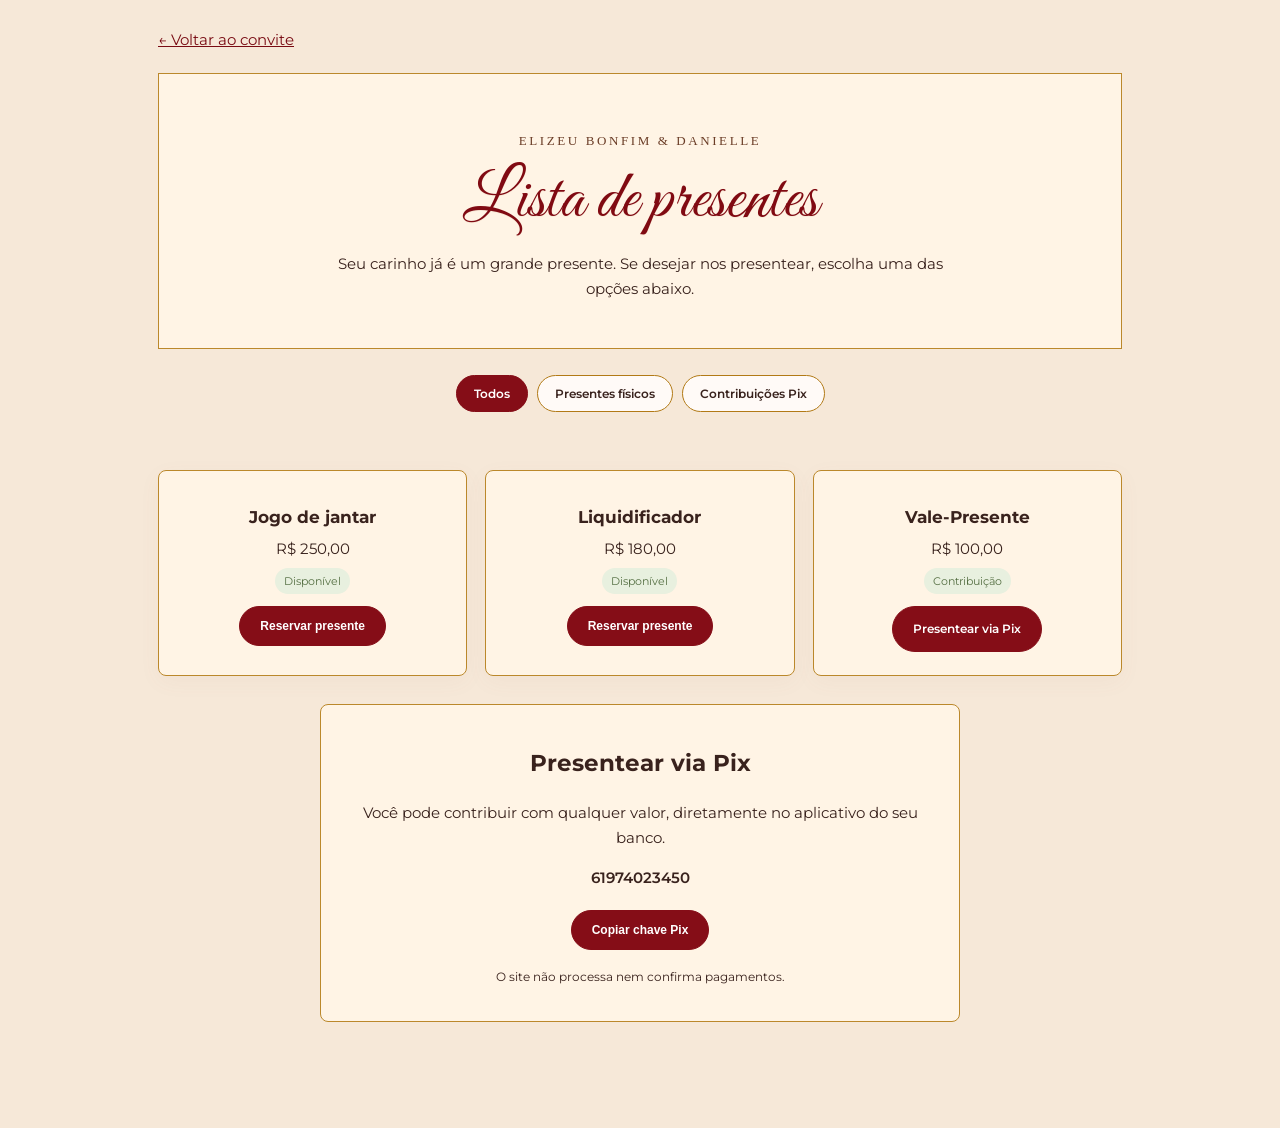
<file: presentes.html>
<!doctype html>
<html lang="pt-BR">
<head>
<meta charset="utf-8"><meta name="viewport" content="width=device-width, initial-scale=1"><meta name="theme-color" content="#fff7f4"><meta name="description" content="Lista de presentes de Elizeu Bonfim e Danielle"><title>Lista de presentes | Elizeu & Danielle</title>
<link rel="preconnect" href="https://fonts.googleapis.com"><link rel="preconnect" href="https://fonts.gstatic.com" crossorigin><link href="https://fonts.googleapis.com/css2?family=Great+Vibes&family=Montserrat:wght@400;500;600;700&display=swap" rel="stylesheet"><link rel="stylesheet" href="style.css"><script src="config.js" defer></script><script src="presentes.js" defer></script>
</head>
<body><a class="skip" href="#lista">Ir para a lista de presentes</a><main class="gifts-page"><a class="back" href="index.html">← Voltar ao convite</a><header class="gifts-head"><p class="eyebrow">ELIZEU BONFIM &amp; DANIELLE</p><h1>Lista de presentes</h1><p>Seu carinho já é um grande presente. Se desejar nos presentear, escolha uma das opções abaixo.</p></header>
<nav class="gift-controls" aria-label="Filtrar presentes"><button class="filter" data-filter="todos" aria-pressed="true">Todos</button><button class="filter" data-filter="fisico" aria-pressed="false">Presentes físicos</button><button class="filter" data-filter="pix" aria-pressed="false">Contribuições Pix</button></nav>
<p id="status" class="status" role="status" aria-live="polite"></p><section id="lista" class="cards" aria-label="Presentes disponíveis"></section>
<section class="pix-panel" aria-labelledby="pix-title"><h2 id="pix-title">Presentear via Pix</h2><p>Você pode contribuir com qualquer valor, diretamente no aplicativo do seu banco.</p><p class="pix-key" id="pix-key"></p><button id="copy-pix" class="button button-primary" type="button">Copiar chave Pix</button><p id="pix-status" class="note" role="status" aria-live="polite"></p><p class="note">O site não processa nem confirma pagamentos.</p></section>
<dialog class="modal" id="reserve-dialog" aria-labelledby="dialog-title"><h2 id="dialog-title">Reservar presente</h2><p id="dialog-item"></p><p class="note">A reserva é anônima. Guarde o código exibido após a confirmação para sua referência.</p><p id="dialog-status" role="status" aria-live="polite"></p><div class="modal-actions"><button id="cancel-reserve" class="button button-outline" type="button">Cancelar</button><button id="confirm-reserve" class="button button-primary" type="button">Confirmar reserva</button></div></dialog>
</main></body></html>
</file>
<file: style.css>
:root{--rose:#b75159;--blush:#f5c4c0;--gold:#c5a06b;--ink:#624d4d;--paper:#fffaf7;--background:#fff3f0;--line:#e9b7b1}
*{box-sizing:border-box}html{scroll-behavior:smooth}body{margin:0;background:var(--background);font:400 15px/1.65 Montserrat,Arial,sans-serif;color:var(--ink)}a{color:var(--rose)}.skip{position:absolute;left:-9999px;top:10px;z-index:10;background:#fff;padding:8px}.skip:focus{left:10px}a:focus-visible,button:focus-visible,input:focus-visible{outline:3px solid var(--rose);outline-offset:4px}
.invite{position:relative;isolation:isolate;overflow:hidden;max-width:780px;min-height:880px;margin:30px auto;background:radial-gradient(ellipse at 0 0,#fce4dd 0,transparent 48%),radial-gradient(ellipse at 100% 100%,#fae2dc 0,transparent 48%),#fff8f4;box-shadow:0 18px 55px #8d555522;padding:90px 50px}.frame{position:absolute;inset:50px 45px;border:1.5px solid var(--line);pointer-events:none}.frame:after{content:"";position:absolute;inset:10px;border:1px solid #e5c9a4}.floral{position:absolute;z-index:2;pointer-events:none;background-repeat:no-repeat;background-size:contain;width:300px;height:290px}.floral-top{left:-10px;top:-10px;background-image:url('assets/flor-superior.png')}.floral-bottom{right:-8px;bottom:-15px;background-image:url('assets/flor-inferior.png');background-position:right bottom}.invite-content{position:relative;z-index:1;max-width:580px;margin:0 auto;background:#fffaf7e8;text-align:center;padding:88px 20px 70px}.eyebrow{font-size:13px;letter-spacing:.2em;line-height:1.8;margin:0 0 26px}h1{font:400 clamp(46px,7.4vw,78px)/1.18 'Great Vibes',cursive;color:var(--rose);margin:0 0 12px}h1 span{white-space:nowrap}.message{max-width:390px;margin:0 auto 26px;font-size:13px}.date{display:flex;justify-content:center;align-items:center;gap:15px;color:var(--rose);font:400 38px Georgia,serif}.date>span{padding:3px 15px;border-top:1px solid var(--blush);border-bottom:1px solid var(--blush)}.date strong{width:76px;height:76px;border-radius:50%;display:grid;place-items:center;background:#f5b7b6;color:white;font-weight:400}.date-full{font-size:12px;margin:12px 0 0}.time{font-weight:600;letter-spacing:.19em;margin:6px 0 18px}.ornament{font-size:27px;color:var(--gold)}.place{font-size:19px;font-weight:600;margin:6px 0}.address{font-size:13px;margin:0 0 22px}.button{display:inline-block;text-decoration:none;padding:12px 20px;border-radius:999px;font-size:12px;font-weight:600;transition:transform .15s,background .15s;margin:5px}.button:hover{transform:translateY(-2px)}.button-outline{border:1px solid var(--gold);background:#fff9f4}.button-primary{background:var(--rose);color:white;border:1px solid var(--rose)}.footer{text-align:center;font-size:12px;padding:0 10px 30px;color:var(--rose)}.footer span{color:var(--gold)}
.gifts-page{max-width:1000px;margin:28px auto;padding:0 18px 50px}.gifts-head{text-align:center;position:relative;overflow:hidden;background:#fffaf7;border:1px solid var(--line);padding:45px 20px 36px}.gifts-head h1{font-size:clamp(48px,7vw,68px)}.gifts-head p{max-width:620px;margin:10px auto}.back{display:inline-block;margin:0 0 20px}.gift-controls{display:flex;gap:9px;justify-content:center;flex-wrap:wrap;margin:26px 0}.filter{border:1px solid var(--gold);background:#fffaf7;color:var(--ink);padding:10px 17px;border-radius:24px;font:600 12px Montserrat,Arial;cursor:pointer}.filter[aria-pressed=true]{background:var(--rose);border-color:var(--rose);color:white}.status{text-align:center;min-height:22px;margin:10px 0}.cards{display:grid;grid-template-columns:repeat(auto-fit,minmax(240px,1fr));gap:18px}.gift-card{background:#fffaf7;border:1px solid var(--line);padding:18px;text-align:center;border-radius:8px;box-shadow:0 6px 22px #9a65600c}.gift-card img{width:100%;height:180px;object-fit:cover;border-radius:5px}.gift-card h2{font-size:17px;margin:14px 0 4px}.gift-card p{margin:6px 0}.gift-card .button{margin-top:12px}.pill{font-size:11px;color:#567044;background:#e8f0df;padding:4px 9px;border-radius:30px;display:inline-block}.pill.taken{color:#7c5757;background:#f5e4e4}.pix-panel{background:#fffaf7;border:1px solid var(--line);padding:22px;margin:28px auto;max-width:640px;text-align:center;border-radius:8px}.pix-key{overflow-wrap:anywhere;font-weight:600}.note{font-size:12px}.modal{max-width:450px;width:calc(100% - 30px);border:1px solid var(--line);border-radius:10px;padding:24px;background:var(--paper);color:var(--ink)}.modal::backdrop{background:#35242a99}.modal h2{margin-top:0}.modal-actions{display:flex;justify-content:flex-end;gap:8px;flex-wrap:wrap}.modal button{cursor:pointer}
@media(max-width:600px){.invite{min-height:100svh;margin:0;padding:70px 15px}.frame{inset:28px 18px}.frame:after{inset:7px}.floral{width:180px;height:185px}.invite-content{padding:108px 12px 85px;margin:0 18px}.eyebrow{font-size:10px;letter-spacing:.14em}.date{font-size:29px;gap:8px}.date>span{padding:3px 9px}.date strong{width:61px;height:61px}.place{font-size:16px}.button{display:block;margin:10px auto;max-width:290px}.message{font-size:12px}.gifts-page{margin-top:15px}}@media(max-width:360px){.invite-content{margin:0 9px;padding-left:8px;padding-right:8px}h1{font-size:43px}}@media(prefers-reduced-motion:reduce){html{scroll-behavior:auto}.button{transition:none}.button:hover{transform:none}}

/* Tema vinho, rosas vermelhas e dourado - versão 5 */
:root{--rose:#790b13;--blush:#e5c7a7;--gold:#b27a16;--ink:#39221d;--paper:#fff4e5;--background:#f6e8d8;--line:#bb882b}
body{background:#f6e8d8}
.invite{max-width:900px;background:#fff0dd;padding:70px 42px;box-shadow:0 16px 48px #4c201c2a}
.frame{inset:14px;border:3px double #b27a16;z-index:1}
.frame:after{inset:9px;border:1px solid #b27a16}
.floral{background-size:contain;z-index:2}
.floral-top{background-image:url('assets/rosas-superiores.png');width:min(70%,620px);height:360px;left:0;top:0}
.floral-bottom{background-image:url('assets/rosas-inferiores.png');width:min(43%,380px);height:480px;right:0;bottom:0}
.invite-content{background:transparent;max-width:690px;padding:195px 22px 150px}
h1{color:#800a12;font-size:clamp(55px,9vw,105px);line-height:1.15;text-shadow:0 1px #f9ead8}
.eyebrow{color:#6b3d27;font-family:Georgia,serif;letter-spacing:.2em}
.message{font-family:Georgia,serif;font-size:19px;line-height:1.55;max-width:520px}
.date{color:#800a12}.date strong{background:#b27a16}.time{color:#800a12}
.ornament{color:#b27a16}.button-primary{background:#850d17;border-color:#850d17}
.button-outline{border-color:#b27a16;background:#fff3e3}
.gifts-head,.gift-card,.pix-panel{background:#fff4e5}
.filter[aria-pressed=true]{background:#850d17;border-color:#850d17}
@media(max-width:600px){.invite{padding:30px 12px}.frame{inset:8px}.floral-top{width:90%;height:230px}.floral-bottom{width:56%;height:270px}.invite-content{margin:0 10px;padding:185px 8px 145px}.message{font-size:15px}h1{font-size:clamp(49px,12vw,75px)}.eyebrow{font-size:11px}}

/* V6: decoração floral somente nos cantos, sem imagens contendo inscrições. */
.invite {
  background-color:#fff7ed;
  background-image:url('assets/moldura-floral-sem-texto.webp');
  background-position:center center;
  background-size:100% 100%;
  background-repeat:no-repeat;
  min-height:1180px;
  padding:115px 95px;
}
.invite .floral,.invite .frame{display:none!important}
.invite-content {
  background:transparent;
  max-width:620px;
  padding:80px 8px 90px;
  position:relative;
  z-index:3;
}
.invite h1 {font-size:clamp(52px,7vw,80px);overflow-wrap:anywhere}
@media(max-width:600px){
  .invite{min-height:100svh;margin:0;padding:85px 55px 115px;background-size:100% 100%}
  .invite-content{margin:0;padding:65px 0 80px}
  .invite h1{font-size:clamp(40px,10vw,61px)}
  .invite .message{font-size:14px}
  .invite .eyebrow{font-size:10px}
}
@media(max-width:390px){.invite{padding-left:43px;padding-right:43px}.invite h1{font-size:39px}}
</file>
